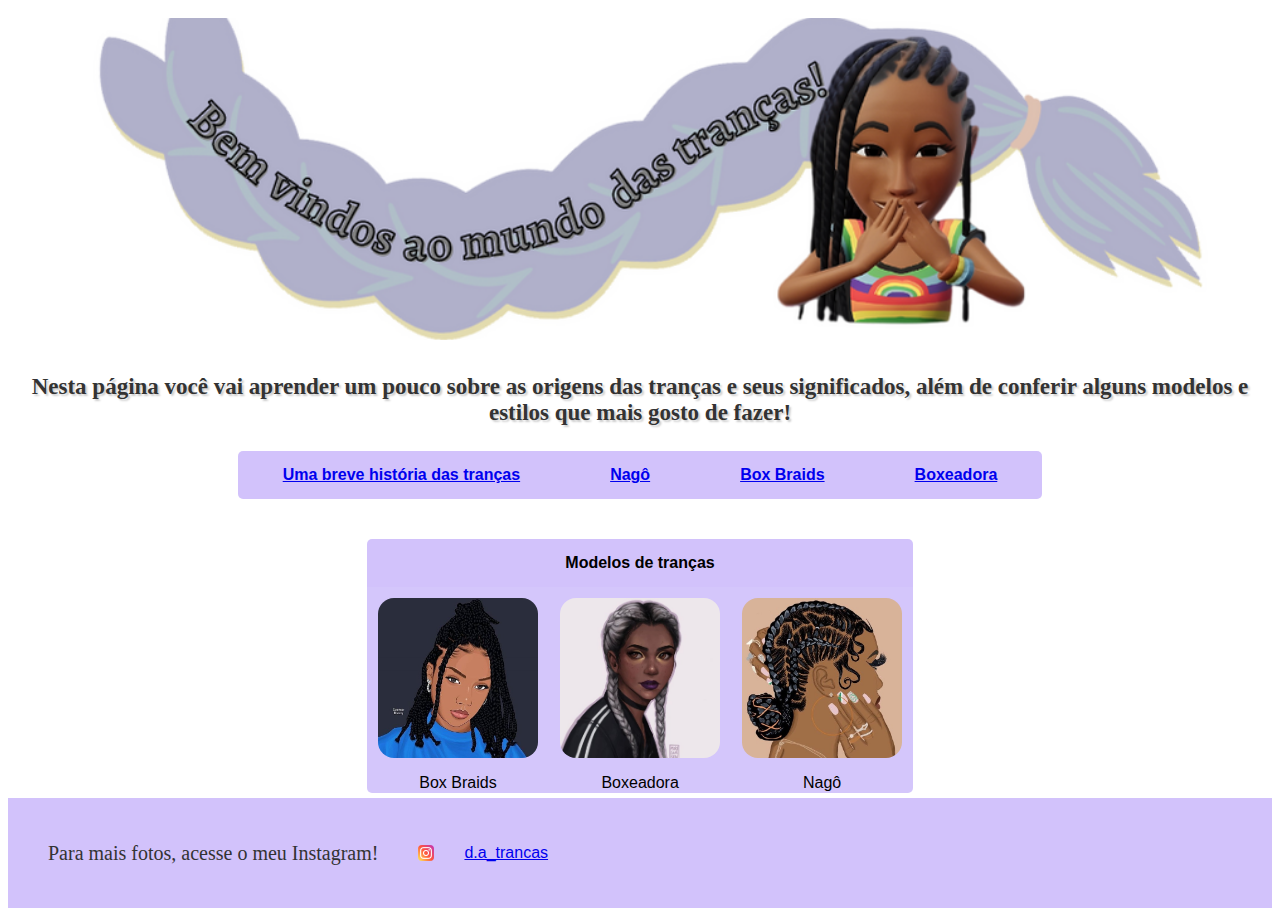
<file: index.html>
<!DOCTYPE html>
<html lang="pt-br">
<head>
    <link rel="stylesheet" href="style.css">

    <meta charset="UTF-8">
    <meta http-equiv="X-UA-Compatible" content="IE=edge">
    <meta name="viewport" content="width=device-width, initial-scale=1.0">
    <title>D.A Tranças</title>

    <style>
        footer {
          display: flex;
          align-items: center;
          background-color: rgba(170, 141, 248, 0.534);
          padding: 10px;
          text-align: center;
        }
  
        footer img {
          margin-right: 0px;
        }
      </style>

    <link rel="shortcut icon" href="Avatar (1).png"
        type="image/x-icon">

</head>

<body>
    <style> body {
        background-color: white;
        color: black;
        font-family: 'Lucida Sans', 'Lucida Sans Regular', 'Lucida Grande', 'Lucida Sans Unicode', Geneva, Verdana, sans-serif;
    }
    </style>
    <img src="paginaWeb.png" height="25%" width="100%">
    
    <center>
   <h4>Nesta página você vai aprender um pouco sobre as origens das tranças e seus significados, além de conferir alguns modelos e estilos que mais gosto de fazer!</h4>
    
    <nav>
            <table>
                <tbody>
                    <tr>
                        <th>
                            <a href="pagina_historia.html">Uma breve história das tranças</a>
                        </th>
                        <th>
                            <a href="pagina_nago.html">Nagô</a>
                        </th>
                        <th>
                            <a href="pagina_boxbraid.html">Box Braids</a>
                        </th>
                        <th>
                            <a href="pagina_boxeadora.html">Boxeadora</a>
                        </th>
                    </tr>
                </tbody>
            </table>


       
    </nav>
    <p></p>
    <p></p>

    <table>
        <tr>
            <th colspan="3">
                <strong>Modelos de tranças</strong>
            </th>
        </tr>
        <tr>
            <td> <img height="160" src="download (1).jpg" alt=""></td>
            <td> <img height="160" src="download (2).jpg" alt=""> </td>
            <td> <img height="160" src="Digital Art beauty Shop Bae Black Art Black Girl - Etsy.jpg" alt=""> </td>

        </tr>
        <tr>
            <td>Box Braids</td>
            <td>Boxeadora</td>
            <td>Nagô</td>
        </tr>
    
    </table>
    </center>
    
    <footer>
        <p>Para mais fotos, acesse o meu Instagram!</p>
        <img height="16px" src="instagram.png" alt="" >
        <a href="https://www.instagram.com/d.a_trancas/">d.a_trancas</a>
        
        
      </footer>
    

</body>
</html>
</file>
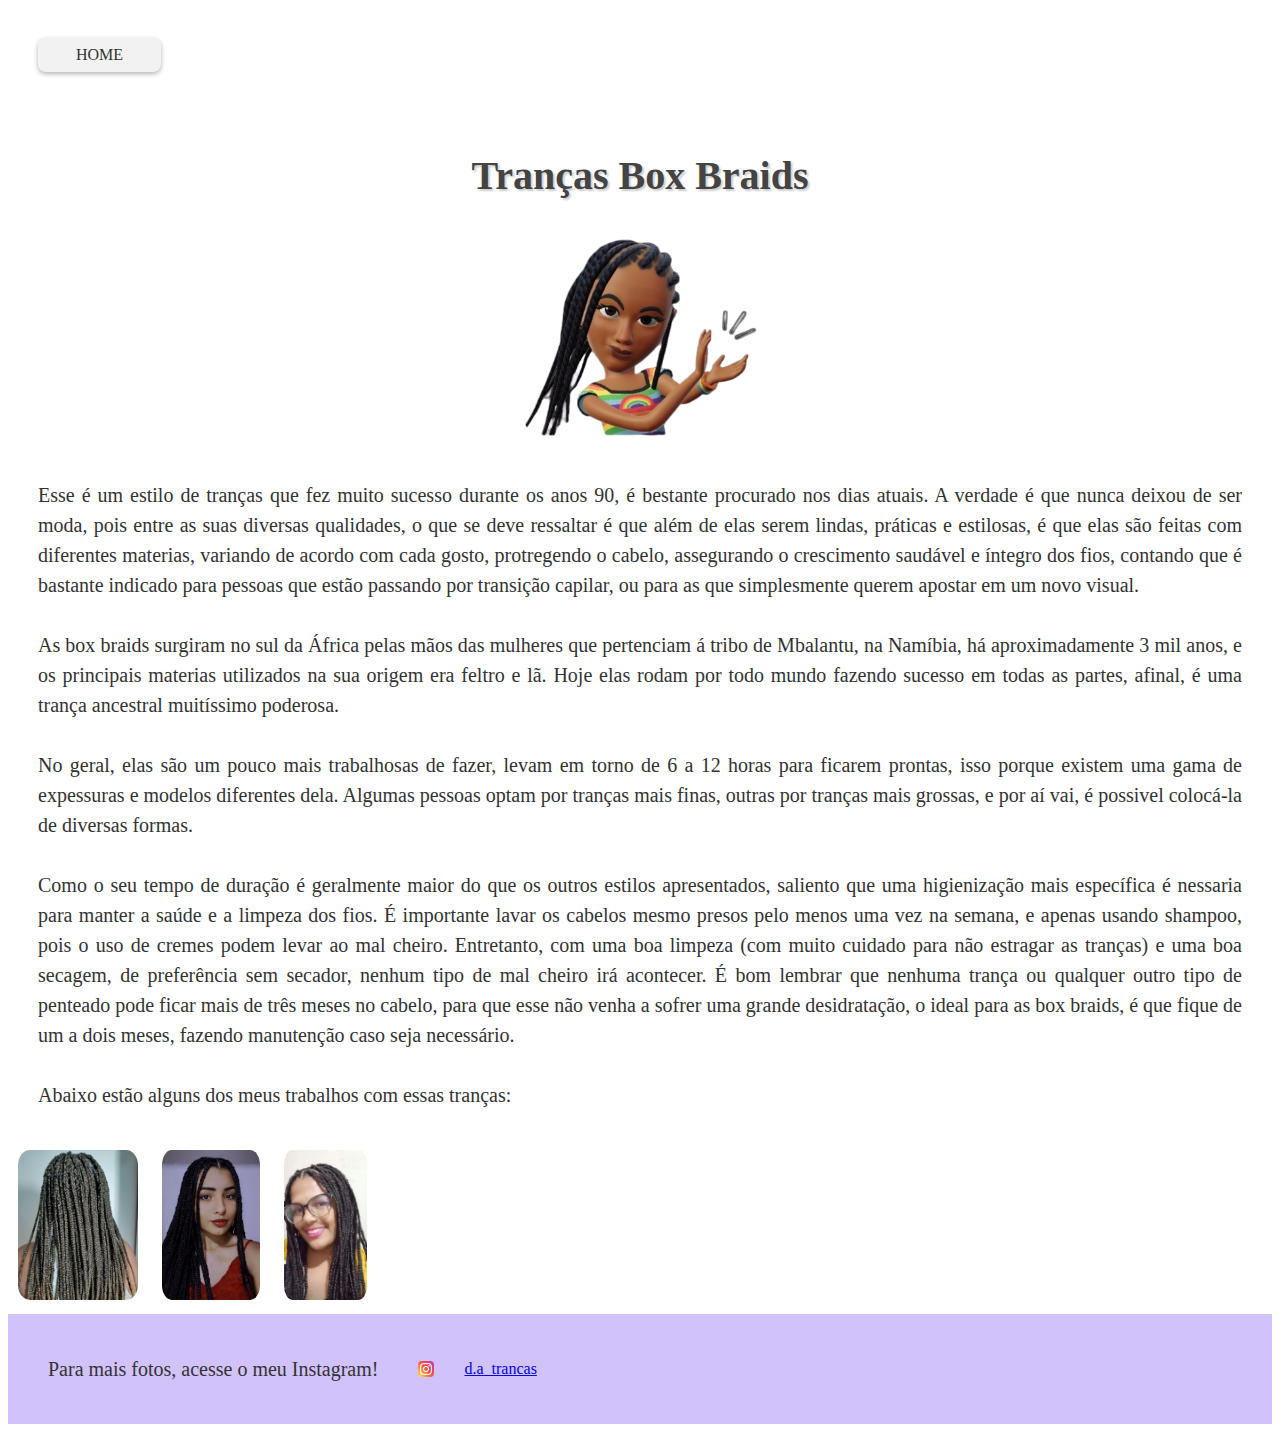
<file: pagina_boxbraid.html>
<!DOCTYPE html>
<html lang="pt-br">
<head>
    <meta charset="UTF-8">
    <meta http-equiv="X-UA-Compatible" content="IE=edge">
    <meta name="viewport" content="width=device-width, initial-scale=1.0">
    <title>Tranças Box Braids</title>

    <style>
        footer {
          display: flex;
          align-items: center;
          background-color: rgba(170, 141, 248, 0.534);
          padding: 10px;
          text-align: center;
        }
  
        footer img {
          margin-right: 0px;
        }
      </style>

    <link rel="stylesheet" href="style.css">
    <link rel="shortcut icon" href="Avatar (3).png"
    type="image/x-icon">

    

</head>
<body>
    
    <div class="link-box">
    <a href="index.html">HOME</a>
    </div>

    <center><h1>Tranças Box Braids</h1>
    <img  height="200" src="Avatar (3).png" alt=""></center>
    <p>Esse é um estilo de tranças que fez muito sucesso durante os anos 90, é bestante procurado nos dias atuais. A verdade é que nunca deixou de ser moda, pois entre as suas diversas qualidades, o que se deve ressaltar é que além de elas serem lindas, práticas e estilosas, é que elas são feitas com diferentes materias, variando de acordo com cada gosto, protregendo o cabelo, assegurando o crescimento saudável e íntegro dos fios, contando que é bastante indicado para pessoas que estão passando por transição capilar, ou para as que simplesmente querem apostar em um novo visual.</p>
    <p>As box braids surgiram no sul da África pelas mãos das mulheres que pertenciam á tribo de Mbalantu, na Namíbia, há aproximadamente 3 mil anos, e os principais materias utilizados na sua origem era feltro e lã. Hoje elas rodam por todo mundo fazendo sucesso em todas as partes, afinal, é uma trança ancestral muitíssimo poderosa.</p>
    <p>No geral, elas são um pouco mais trabalhosas de fazer, levam em torno de 6 a 12 horas para ficarem prontas, isso porque existem uma gama de expessuras e modelos diferentes dela. Algumas pessoas optam por tranças mais finas, outras por tranças mais grossas, e por aí vai, é possivel colocá-la de diversas formas.</p>
    <p>Como o seu tempo de duração é geralmente maior do que os outros estilos apresentados, saliento que uma higienização mais específica é nessaria para manter a saúde e a limpeza dos fios. É importante lavar os cabelos mesmo presos pelo menos uma vez na semana, e apenas usando shampoo, pois o uso de cremes podem levar ao mal cheiro. Entretanto, com uma boa limpeza (com muito cuidado para não estragar as tranças) e uma boa secagem, de preferência sem secador, nenhum tipo de mal cheiro irá acontecer. É bom lembrar que nenhuma trança ou qualquer outro tipo de penteado pode ficar mais de três meses no cabelo, para que esse não venha a sofrer uma grande desidratação, o ideal para as box braids, é que fique de um a dois meses, fazendo manutenção caso seja necessário.</p>
    <p>Abaixo estão alguns dos meus trabalhos com essas tranças:</p>
    
    <img  height="150" src="boxbraid1.jpg" alt="">
    <img  height="150" src="boxbraid(eu).jpeg" alt="">
    <img  height="150" src="Box braid.jpeg" alt="">

    
    <footer>
        <p>Para mais fotos, acesse o meu Instagram!</p>
        <img height="16px" src="instagram.png" alt="" >
        <a href="https://www.instagram.com/d.a_trancas/">d.a_trancas</a>
        
        
      </footer>

</body>
</html>
</file>
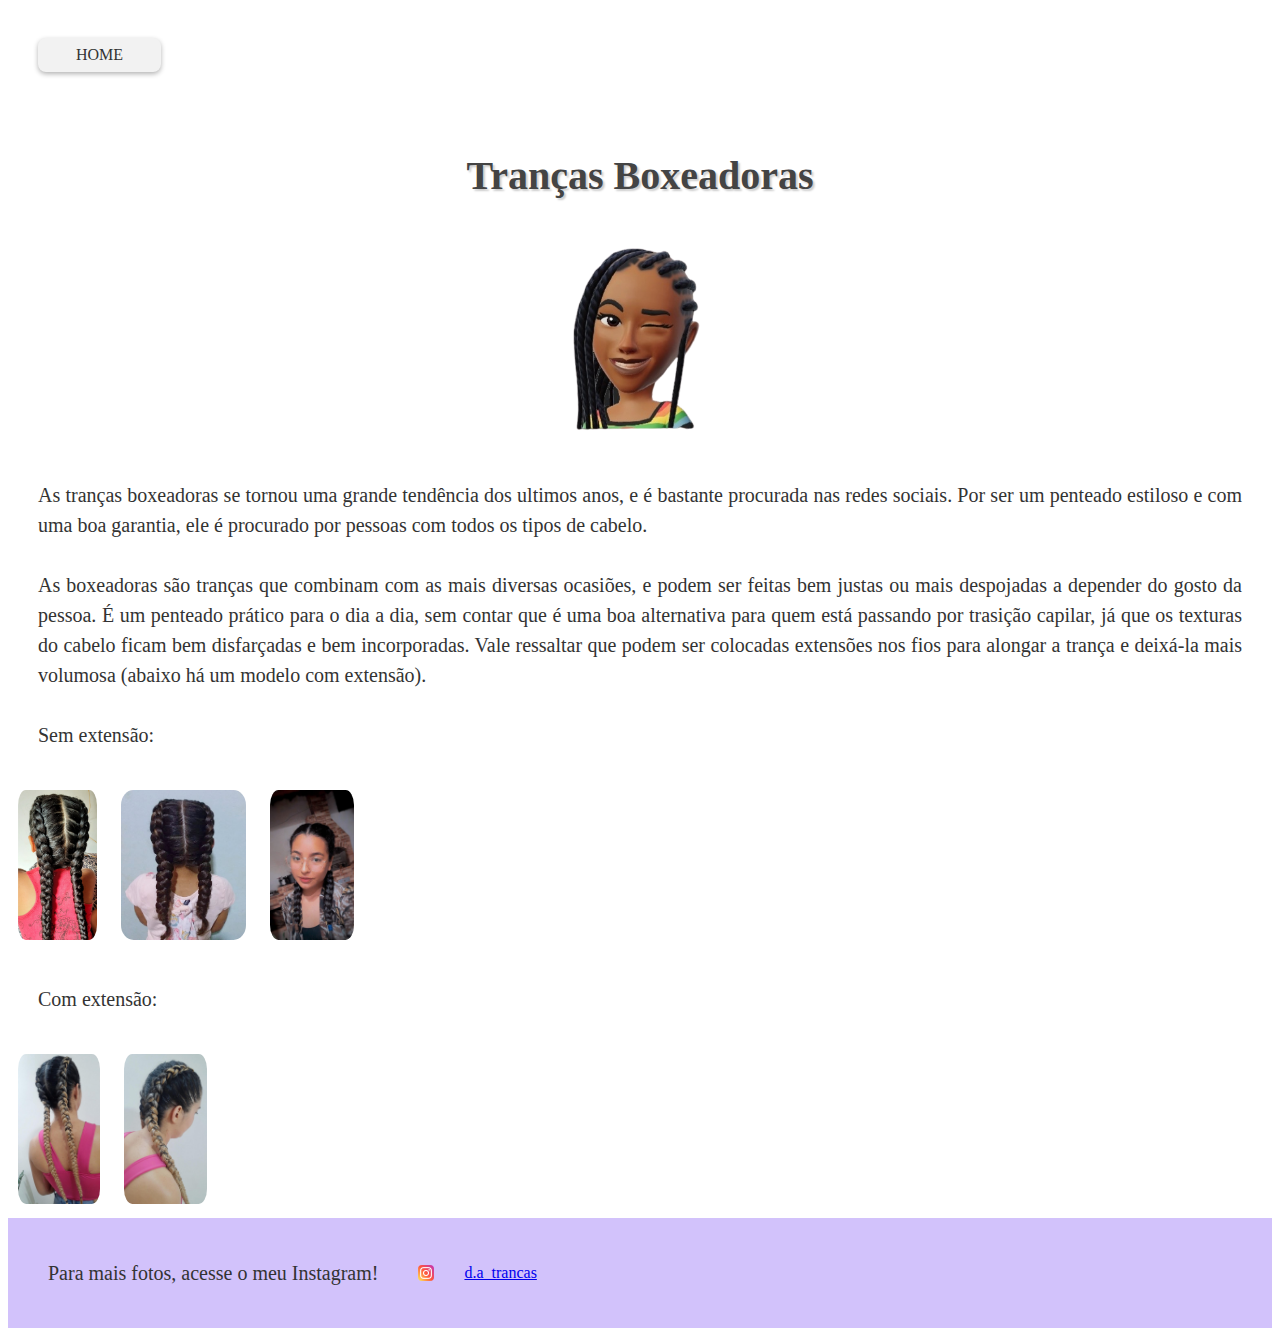
<file: pagina_boxeadora.html>
<!DOCTYPE html>
<html lang="pt-br">
<head>
    <meta charset="UTF-8">
    <meta http-equiv="X-UA-Compatible" content="IE=edge">
    <meta name="viewport" content="width=device-width, initial-scale=1.0">
    <title>Tranças Boxeadoras</title>

    <style>
        footer {
          display: flex;
          align-items: center;
          background-color: rgba(170, 141, 248, 0.534);
          padding: 10px;
          text-align: center;
        }
  
        footer img {
          margin-right: 0px;
        }
      </style>

    <link rel="stylesheet" href="style.css">
    <link rel="shortcut icon" href="Avatar (2).png"
    type="image/x-icon">


</head>
<body>

    <div class="link-box">
    <a href="index.html">HOME</a>
    </div>

    <center><h1>Tranças Boxeadoras</h1>
    <img height="200" src="Avatar (2).png" alt="">
    </center>

    <p>As tranças boxeadoras se tornou uma grande tendência dos ultimos anos, e é bastante procurada nas redes sociais. Por ser um penteado estiloso e com uma boa garantia, ele é procurado por pessoas com todos os tipos de cabelo.</p>
    <p>As boxeadoras são tranças que combinam com as mais diversas ocasiões, e podem ser feitas bem justas ou mais despojadas a depender do gosto da pessoa. É um penteado prático para o dia a dia, sem contar que é uma boa alternativa para quem está passando por trasição capilar, já que os texturas do cabelo ficam bem disfarçadas e bem incorporadas. Vale ressaltar que podem ser colocadas extensões nos fios para alongar a trança e deixá-la mais volumosa (abaixo há um modelo com extensão).</p>

    <p>Sem extensão:</p>
    <img height="150" src="boxeadora1.jpg" alt="">
    <img height="150" src="boxeadora2.jpeg" alt="">
    <img height="150" src="boxeadora(eu).jpeg" alt=""> 
    <p>Com extensão:</p>
    <img height="150" src="boxeadora3.jpeg" alt="">
    <img height="150" src="boxeadora4.jpeg" alt="">

    
    <footer>
        <p>Para mais fotos, acesse o meu Instagram!</p>
        <img height="16px" src="instagram.png" alt="" >
        <a href="https://www.instagram.com/d.a_trancas/">d.a_trancas</a>
        
        
      </footer>
    
</body>
</html>
</file>
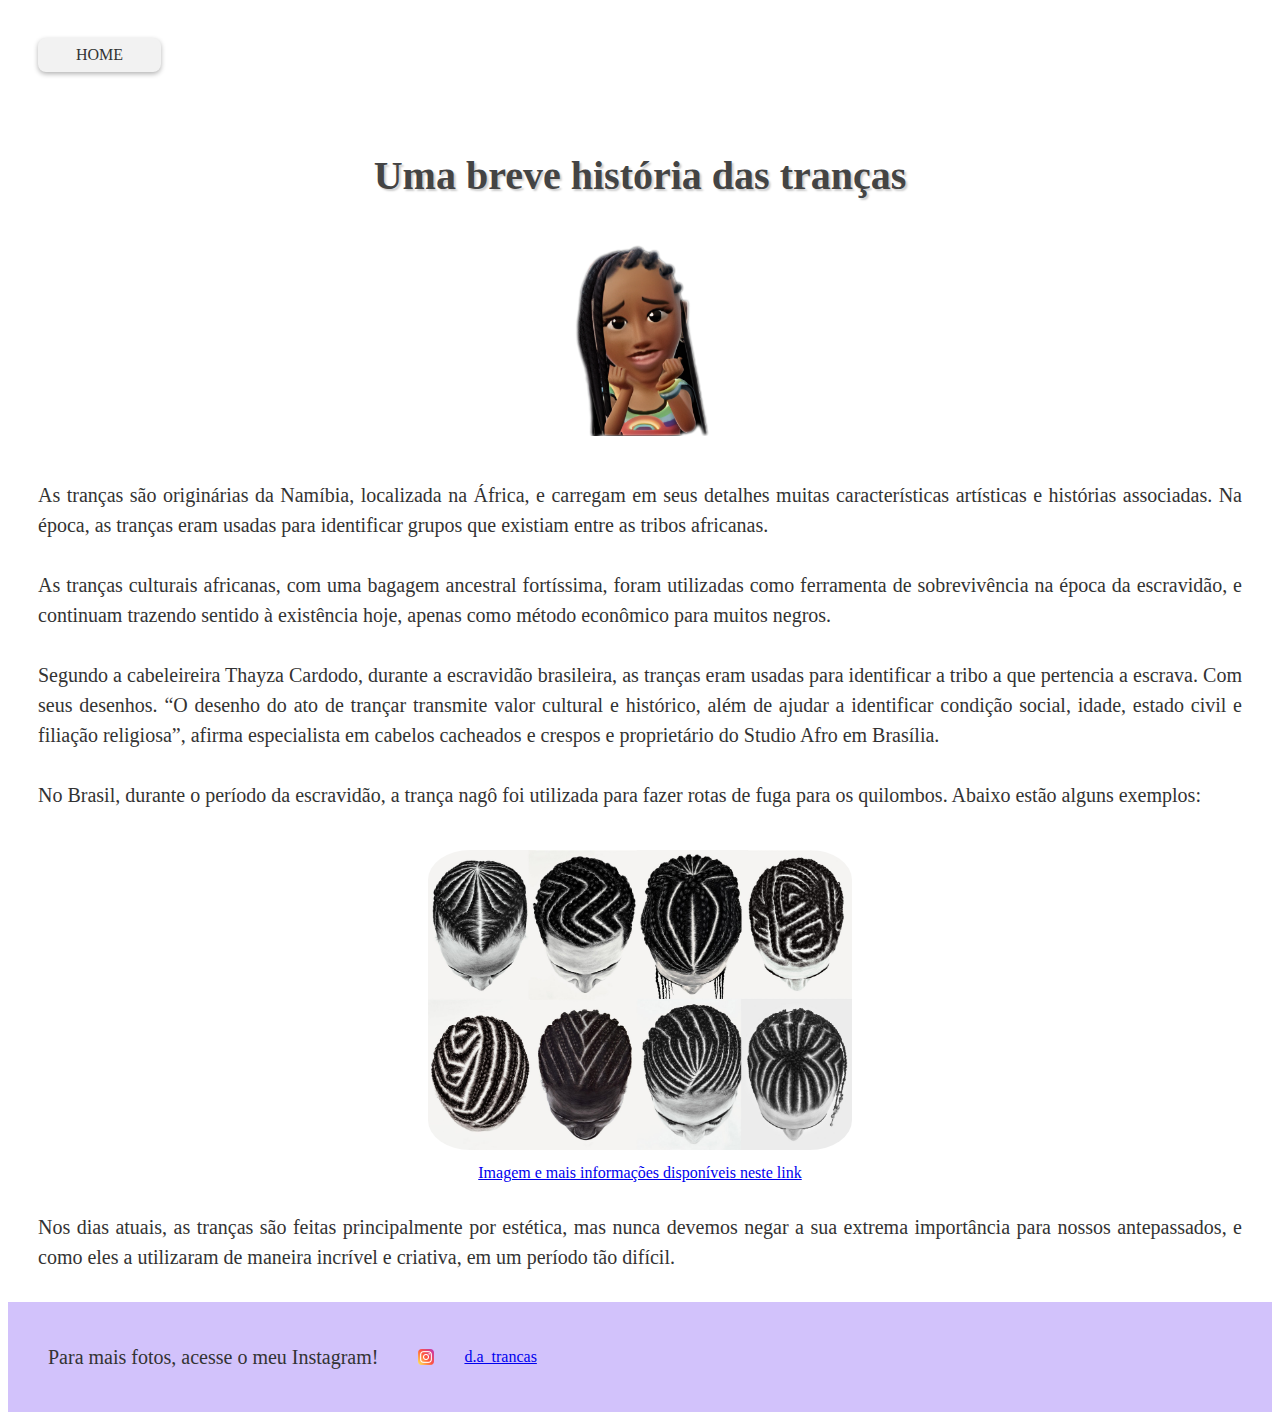
<file: pagina_historia.html>
<!DOCTYPE html>
<html lang="pt-br">
<head>
    <meta charset="UTF-8">
    <meta http-equiv="X-UA-Compatible" content="IE=edge">
    <meta name="viewport" content="width=device-width, initial-scale=1.0">
    <title>Histórias das tranças e seus significados</title>

    <style>
        footer {
          display: flex;
          align-items: center;
          background-color: rgba(170, 141, 248, 0.534);
          padding: 10px;
          text-align: center;
        }
  
        footer img {
          margin-right: 0px;
        }
      </style>

    <link rel="stylesheet" href="style.css">
    <link rel="shortcut icon" href="Avatar (5).png">

    
</head>
<body>

    <div class="link-box">
    <a href="index.html">HOME</a>
    </div>

    <center><h1>Uma breve história das tranças</h1>
     <img height="200" src="Avatar (5).png" alt=""> </center>
   
        <p>As tranças são originárias da Namíbia, localizada na África, e carregam em seus detalhes muitas características artísticas e histórias associadas. Na época, as tranças eram usadas para identificar grupos que existiam entre as tribos africanas.</p>
        <p>As tranças culturais africanas, com uma bagagem ancestral fortíssima, foram utilizadas como ferramenta de sobrevivência na época da escravidão, e continuam trazendo sentido à existência hoje, apenas como método econômico para muitos negros.</p>
        <p>Segundo a cabeleireira Thayza Cardodo, durante a escravidão brasileira, as tranças eram usadas para identificar a tribo a que pertencia a escrava. Com seus desenhos. “O desenho do ato de trançar transmite valor cultural e histórico, além de ajudar a identificar condição social, idade, estado civil e filiação religiosa”, afirma especialista em cabelos cacheados e crespos e proprietário do Studio Afro em Brasília.</p>
        <p>No Brasil, durante o período da escravidão, a trança nagô foi utilizada para fazer rotas de fuga para os quilombos. Abaixo estão alguns exemplos: 
        </p>
       <center> <img height="300" src="historia-nagô.jpg" alt=""> </center>
       <center><a href="https://www.google.com/url?sa=i&url=https%3A%2F%2Fcabeloafro.com.br%2Fas-trancas-nago-e-as-escravas-brasileiras%2F&psig=AOvVaw1A7xQ46eXjlr8nmfin57xw&ust=1682036838689000&source=images&cd=vfe&ved=0CBEQjRxqFwoTCOi6zNWZt_4CFQAAAAAdAAAAABAJ">Imagem e mais informações disponíveis neste link</a></center>
       <p>Nos dias atuais, as tranças são feitas principalmente por estética, mas nunca devemos negar a sua extrema importância para nossos antepassados, e como eles a utilizaram de maneira incrível e criativa, em um período tão difícil. </p>

       <footer>
        <p>Para mais fotos, acesse o meu Instagram!</p>
        <img height="16px" src="instagram.png" alt="" >
        <a href="https://www.instagram.com/d.a_trancas/">d.a_trancas</a>
        
        
      </footer>
    
</body>
</html>
</file>
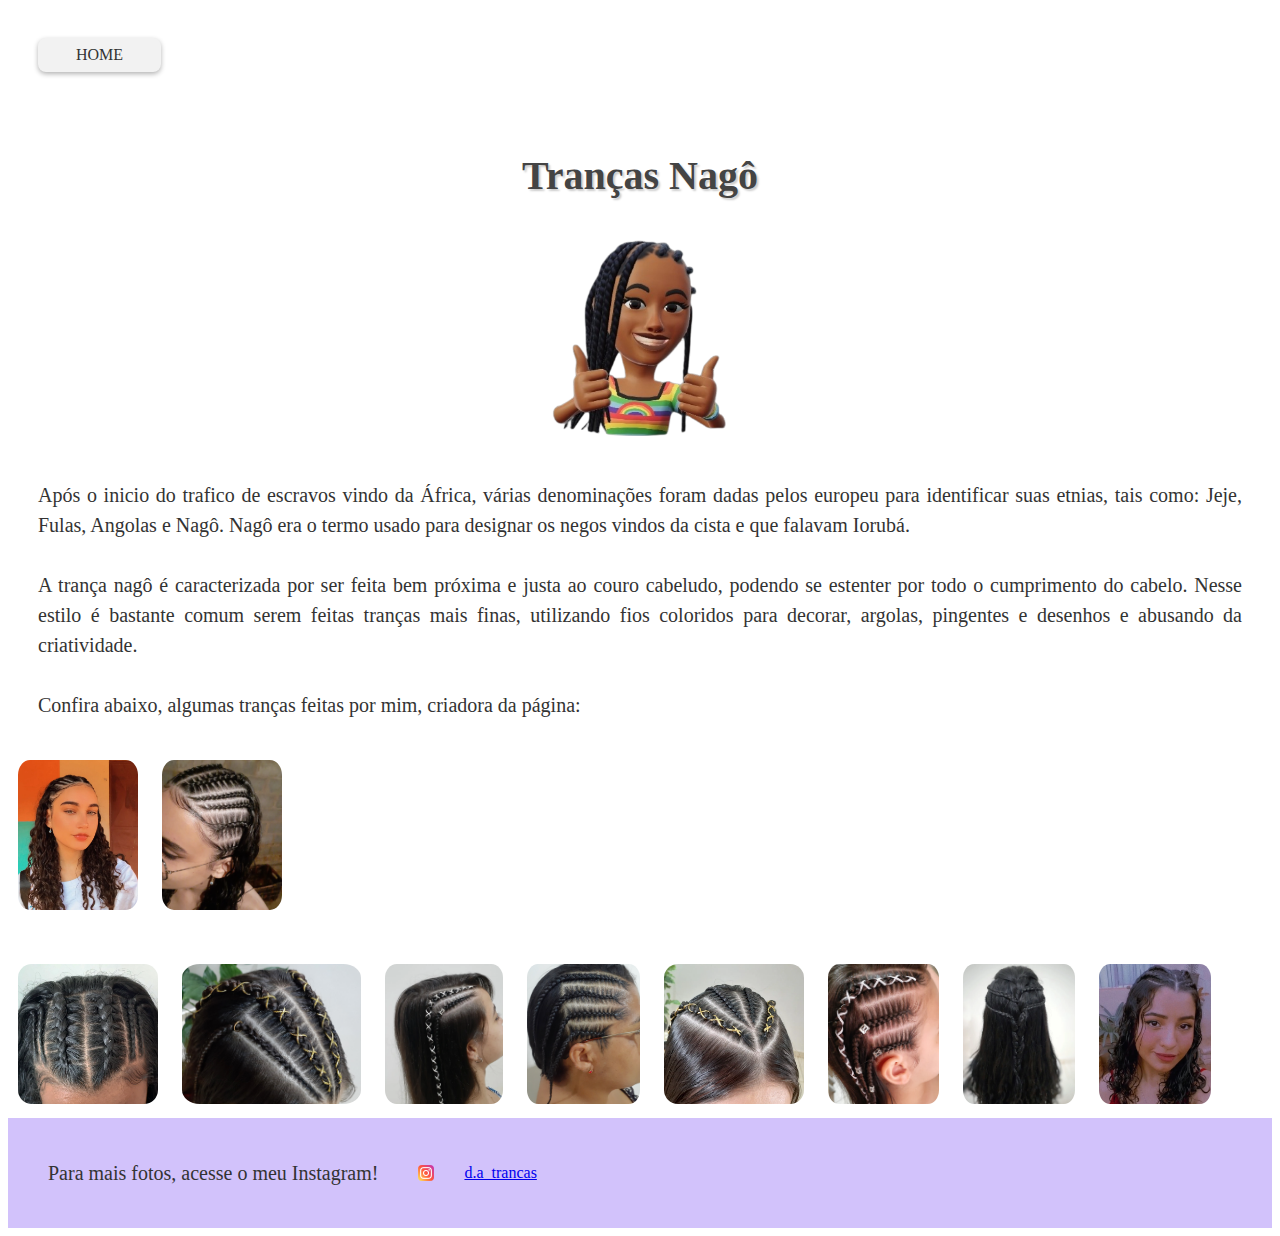
<file: pagina_nago.html>
<!DOCTYPE html>
<html lang="pt-br">
<head>
    <meta charset="UTF-8">
    <meta http-equiv="X-UA-Compatible" content="IE=edge">
    <meta name="viewport" content="width=device-width, initial-scale=1.0">
    <title>Tranças Nagô</title>

    <style>
        footer {
          display: flex;
          align-items: center;
          background-color: rgba(170, 141, 248, 0.534);
          padding: 10px;
          text-align: center;
        }
  
        footer img {
          margin-right: 0px;
        }
      </style>

    <link rel="stylesheet" href="style.css">
    <link rel="shortcut icon" href="Avatar (4).png"
    type="image/x-icon">

   

</head>
<body>
    
     <div class="link-box">
    <a href="index.html">HOME</a>
    </div>

    <center><h1>Tranças Nagô</h1>
    <img height="200" src="Avatar (4).png" alt="">
    </center>
    
    <p>Após o inicio do trafico de escravos vindo da África, várias denominações foram dadas pelos europeu para identificar suas etnias, tais como: Jeje, Fulas, Angolas e Nagô. Nagô era o termo usado para designar os negos vindos da cista e que falavam Iorubá.</p>
    <p>A trança nagô é caracterizada por ser feita bem próxima e justa ao couro cabeludo, podendo se estenter por todo o cumprimento do cabelo. Nesse estilo é bastante comum serem feitas tranças mais finas, utilizando fios coloridos para decorar, argolas, pingentes e desenhos e abusando da criatividade.</p>
    <p>Confira abaixo, algumas tranças feitas por mim, criadora da página:</p>
    <img height="150" src="Nagô(1).jpg" alt="">
    <img height="150" src="Nagô(2).jpg" alt="">
    <p> </p>
    <img height="140" src="Nagô1.jpg" alt="">
    <img height="140" src="Nagô2.jpg" alt="">
    <img height="140" src="Nagô4.jpg" alt="">
    <img height="140" src="Nagô5.jpg" alt="">
    <img height="140" src="Nagô6.jpg" alt="">
    <img height="140" src="Nagô7.jpg" alt="">
    <img height="140" src="Nagô8.jpg" alt="">
    <img height="140" src="Nagô(eu).jpeg" alt=""> 

    
    <footer>
        <p>Para mais fotos, acesse o meu Instagram!</p>
        <img height="16px" src="instagram.png" alt="" >
        <a href="https://www.instagram.com/d.a_trancas/">d.a_trancas</a>
        
        
      </footer>
    
</body>
</html>
</file>
<file: style.css>
th{
    padding: 15px;
    background-color: rgba(170, 141, 248, 0.534);
    color: black;
}

td{
    background-color: rgba(170, 141, 248, 0.5);
    text-align: center;
}

table{
    border: 5px solid rgba(253, 163, 163, 0.925);
    border-collapse: collapse; /* Define o colapso das bordas */
    border-radius: 10px;
    overflow: hidden;
    margin: 10;
    
}



.link-box {
    display: inline-block;
    padding: 8px;
    border-radius: 8px;
    box-shadow: 0 2px 5px rgba(0, 0, 0, 0.3);
    background-color: #f2f2f2;
    margin: 30px;
  }
  
  .link-box a {
    text-decoration: none;
    color: #333;
  }

  h1 {
    font-size: 40px; 
    font-family: Lucida Sans Regular; 
    font-weight: bold;
    color: #444; 
    text-align: center; 
    margin-top: 50px; 
    text-shadow: 2px 2px 2px #ccc; 
  }

  p {
    font-size: 20px; 
    font-family: 'Times New Roman', Times, serif; 
    line-height: 1.5; 
    color: #333; 
    margin-bottom: 10px; 
    text-align: justify; 
    margin: 30px;
  }
 h4{
    margin: 20px;
    font-size: 23px;
    font-family: 'Times New Roman', Times, serif;
    color: #333;
    text-shadow: 2px 2px 2px #ccc;
 }

 img {
    border-radius: 10%;
    margin: 10px;
  }
  a{
    margin: 30px;
  }
</file>
